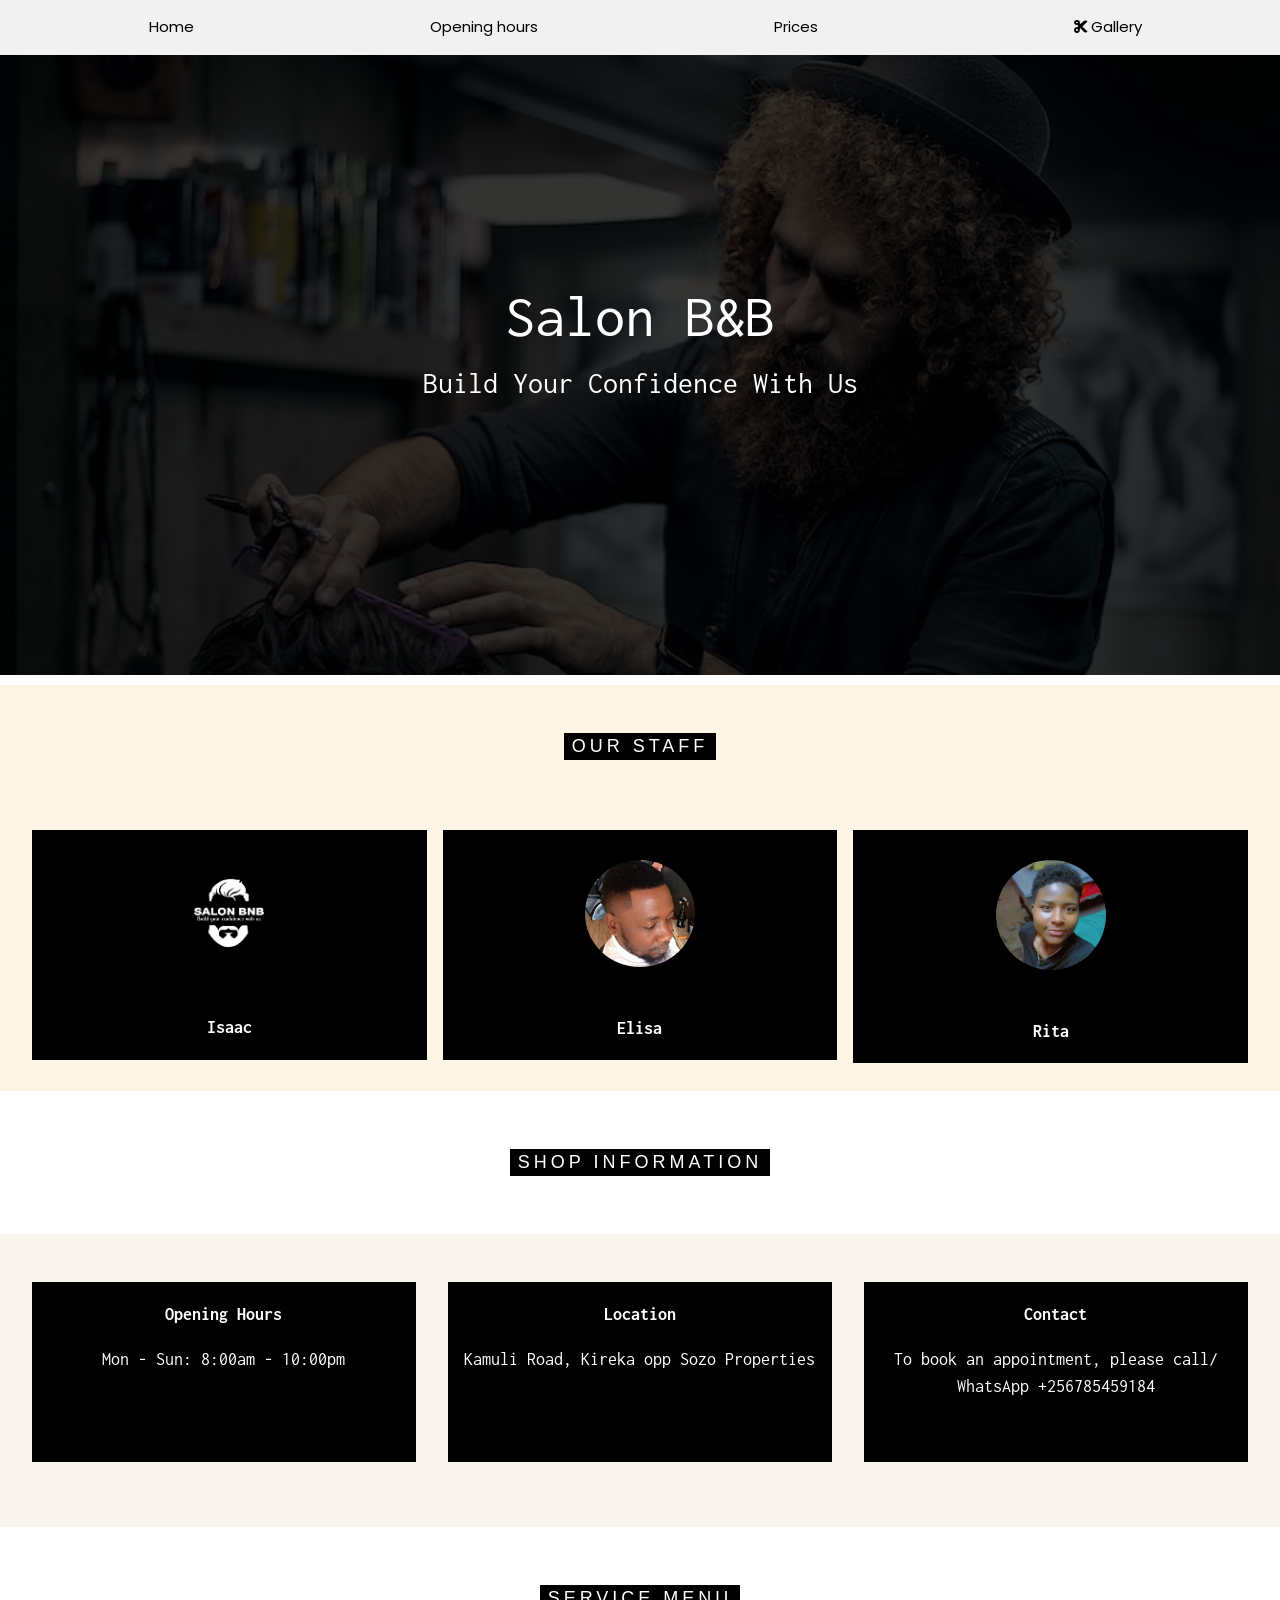
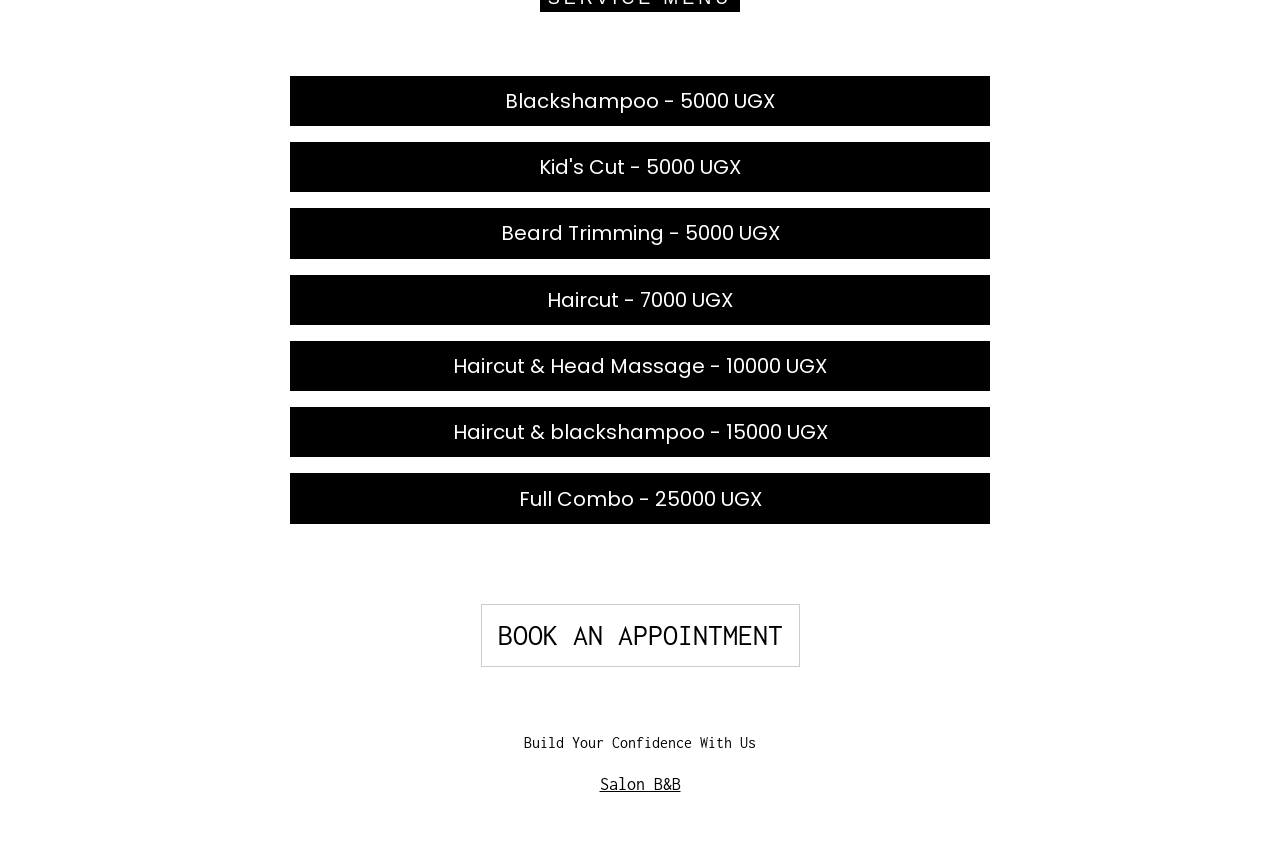
<file: index.html>
<!DOCTYPE html>
<html lang="en">
    <head>
        <title>Salon b&b</title>
        <meta charset="UTF-8">
        <meta name="viewport" content="width=device-width, initial-scale=1">
        <link rel="stylesheet" href="./css/w3.css">
        <!-- Custom Css -->
        <link rel="stylesheet" href="./css/styles.css">

        <!-- Font Families -->
        <link rel="stylesheet" href="https://fonts.googleapis.com/css?family=Inconsolata">
        <link rel="stylesheet" href="https://fonts.googleapis.com/css?family=Poppins">
        <link rel="stylesheet" href="https://use.fontawesome.com/releases/v5.15.4/css/all.css"
            integrity="sha384-DyZ88mC6Up2uqS4h/KRgHuoeGwBcD4Ng9SiP4dIRy0EXTlnuz47vAwmeGwVChigm" crossorigin="anonymous">
        <link rel="icon" href="./images/SALON_BNB_LOGO-02.jpg" class="w3-circle/>
    </head>
<body class="w3-sand">

    <!-- Navbar Section -->
    <div class="w3-top">
        <div class="w3-row w3-padding w3-light-gray">
            
            <div class="w3-col s3">
                <a href="#home" class="w3-button w3-b w3-block">Home</a>
            </div>
            <div class="w3-col s3">
                <a href="#hour-section" class="w3-button w3-b w3-block">Opening hours</a>
            </div>
            <div class="w3-col s3">
                <a href="#price-section" class="w3-button w3-b w3-block">Prices</a>
            </div>

            <div class="w3-col s3">
                <a href="slide.html" class="w3-button w3-block">
                    <i class="fas fa-cut"></i> Gallery
                </a>
            </div>
        </div>
    </div>

    <!-- Header with image -->
    <header class="header w3-display-container w3-grayscale-min" id="home">
        <div class="w3-display-middle w3-center">
            <span class="w3-text-white" style="font-size:60px; text-transform: capitalize;">Salon b&b</span>
            <br>
            <span class="w3-text-white" style="font-size:30px; text-transform: capitalize;">Build your confidence with us</span>
        </div>
    </header>

    <!-- Our Barbers Section -->
    <div class="w3-sand w3-large" id="information">
        <h5 class="w3-center w3-padding-48"><span class="w3-tag w3-wide">OUR STAFF</span></h5>
        <div class="w3-row-padding w3-padding-large">
            <div class="w3-third w3-container w3-margin-bottom w3-hover-grayscale">
                <div class="w3-container w3-center w3-black">
                    <div style=" height:100%; max-width: 170px; margin: 0 auto; padding: 2rem;">
                        <img src="./images/SALON_BNB_LOGO-01.png" alt="barber"
                            style="width: 100%; height: 100%;">
                    </div>
                    <p><b>Isaac</b></p>
                </div>
            </div>
            <div class="w3-third w3-container w3-margin-bottom w3-hover-grayscale">
                <div class="w3-container w3-center w3-black">
                    <div class="" style=" height: 100%; max-width: 170px; margin: 0 auto; padding: 2rem;">
                        <img src="./images/elisa.jpeg" class="w3-circle" alt="barber" style="width: 100%; height: 100%;">
                    </div>
                    <p><b>Elisa</b></p>
                </div>
            </div>
            <div class="w3-third w3-container w3-margin-bottom w3-hover-grayscale">
                <div class="w3-container w3-center w3-black">
                    <div class="" style=" height: 100%; max-width: 170px; margin: 0 auto; padding: 2rem;">
                        <img src="./images/rita.jpeg" class="w3-circle" alt="barber" style="width: 100%; height: 100%;">
                    </div>
                    <p><b>Rita</b></p>
                </div>
            </div>
        </div>
    </div>


    <!-- Barber Shop Information Section -->
    <h5 class="w3-center w3-padding-48" id="hour-section"><span class="w3-tag w3-wide">SHOP INFORMATION</span></h5>
    <div class="w3-center">
        <div class="w3-container w3-padding-48 w3-large section-break w3-sand" id="information">
            <div class="w3-third w3-center w3-container w3-margin-bottom">
                <div class="w3-container w3-black" style="height: 180px;">
                    <p><b>Opening Hours</b></p>
                    <p>Mon - Sun: 8:00am - 10:00pm</p>
                </div>
            </div>
            <div class="w3-third w3-center w3-container w3-margin-bottom">
                <div class="w3-container w3-black" style="height: 180px;">
                    <p><b>Location</b></p>
                    <p>Kamuli Road, Kireka opp Sozo Properties</p>
                </div>
            </div>
            <div class="w3-third w3-center w3-container">
                <div class=" w3-container w3-black" style=" height: 180px;">
                    <p><b>Contact</b></p>
                    <p>To book an appointment, please call/ WhatsApp +256785459184</p>
                </div>
            </div>
        </div>
    </div>
    <!-- Pricing Section-->
    <div class="w3-container" id="price-section">
        <div class="w3-content w3-center" style="max-width:700px; font-weight: 600;">
            <h5 class="w3-center w3-padding-48"><span class="w3-tag w3-wide">SERVICE MENU</span></h5>
            
            <div class="w3-panel w3-black">
                <h4>Blackshampoo - 5000 UGX</h4>
            </div>

            <div class="w3-panel w3-black">
                <h4>Kid's Cut - 5000 UGX</h4>
            </div>

            <div class="w3-panel w3-black">
                <h4>Beard Trimming - 5000 UGX</h4>
            </div>

            <div class="w3-panel w3-black">
                <h4>Haircut - 7000 UGX </h4>
            </div>

            <div class="w3-panel w3-black">
                <h4>Haircut & Head Massage - 10000 UGX</h4>
            </div>

            <div class="w3-panel w3-black">
                <h4>Haircut & blackshampoo - 15000 UGX</h4>
            </div>

            <div class="w3-panel w3-black">
                <h4>Full Combo - 25000 UGX</h4>
            </div>
        
        </div>
    </div>
    </div>

     <!-- Call to Action Button -->
     <div class="call-to-action w3-center w3-padding-top-64">
        <a href="login.html" style="font-size:30px;" class="w3-white w3-text-dark w3-btn w3-border">BOOK AN
            APPOINTMENT</a>
    </div>
    <!-- End page content -->

   <!-- Footer. This section contains an ad for W3Schools Spaces. You can leave it to support us. -->
   <footer class="w3-center w3-padding-48 w3-large">
    <p class="w3-small">Build Your Confidence With Us</p>
    <a href="#home" >Salon B&B</a>
    <!-- <a class="w3-button w3-round-xxlarge w3-small w3-light-grey w3-margin-bottom w3-border" href="#home" target="_blank">Salon B&B</a> -->
    <!-- End footer. -->
    </footer>
</body>

</html>
</file>
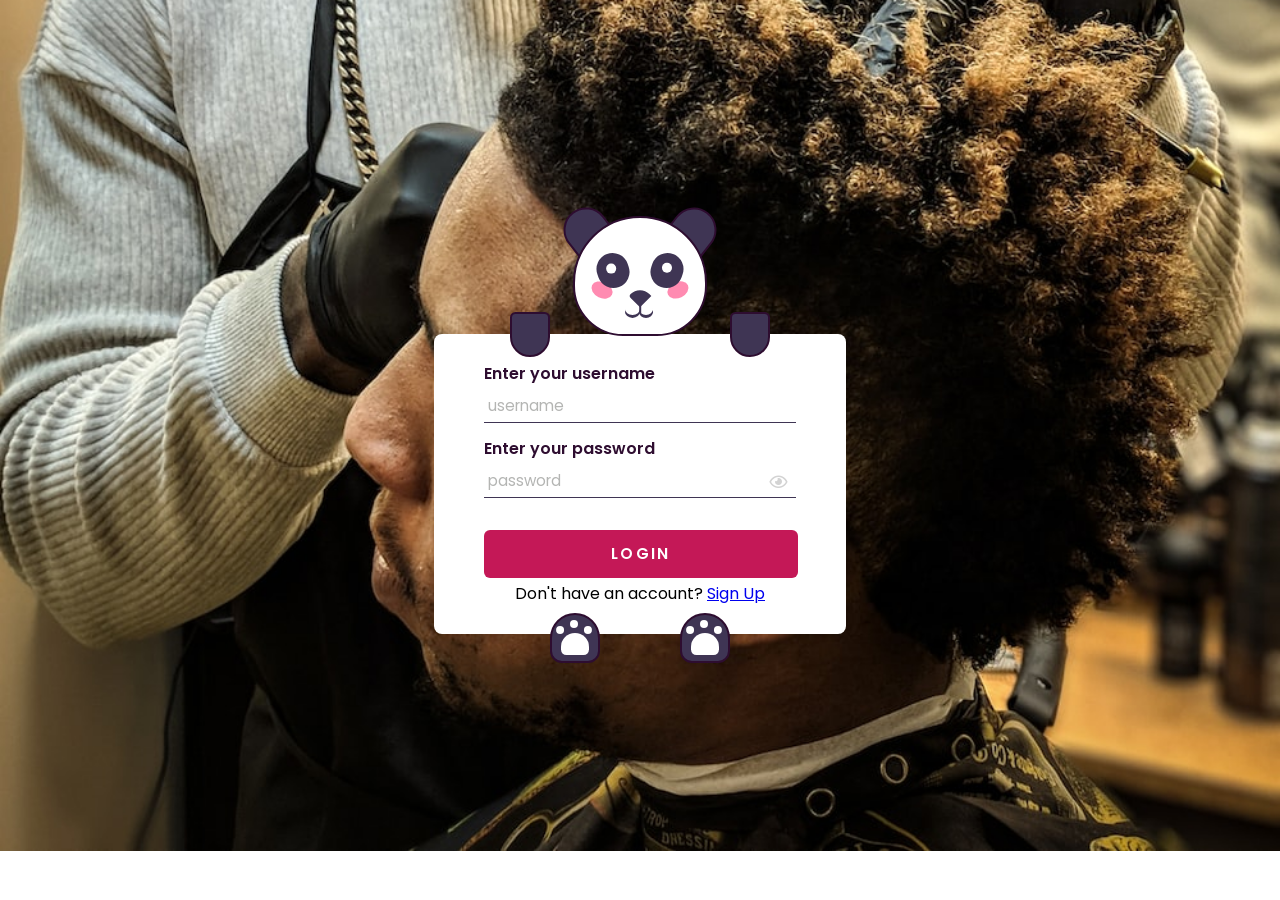
<file: login.html>
<!DOCTYPE html>
<html lang="en">
<head>
    <meta charset="UTF-8">
    <meta name="viewport" content="width=device-width, initial-scale=1.0">
    <title>Login</title>
    <link rel="icon" href="./images/SALON_BNB_LOGO-02.jpg">
    <link rel='stylesheet' href='https://fonts.googleapis.com/css2?family=Poppins:wght@400;600&amp;display=swap'>
    <link rel="stylesheet" href="./css/login.css">
    <link rel="stylesheet" href="https://cdnjs.cloudflare.com/ajax/libs/font-awesome/5.13.0/css/all.min.css">

</head>
<body>
    <div class="container">
        <form action="index.html?#hour-section">
            <label for="username">Enter your username</label>
            <input type="text" id="username" placeholder="username">
            <label for="password">Enter your password</label>
            <div class="form-container">
                <i class="far fa-eye" id="eye"></i>
            <input type="password" id="password" placeholder="password">
            </div>
            <br>
            <button type="submit">Login
            </button>
            <span class="registration">Don't have an account?   <a href="register.html">Sign Up </a> </span>     
        </form>
    <div class="ear-l"></div>
    <div class="ear-r"></div>
    <div class="panda-face">
        <div class="blush-l"></div>
        <div class="blush-r"></div>
        <div class="eye-l">
            <div class="eyeball-l"></div>
        </div>
        <div class="eye-r">
            <div class="eyeball-r"></div>
        </div>
        <div class="nose"></div>
        <div class="mouth"></div>
    </div>
    <div class="hand-l"></div>
    <div class="hand-r"></div>
    <div class="paw-l"></div>
    <div class="paw-r"></div>
</div>
<script src="./js/login.js" ></script>
</body>
</html>
</file>
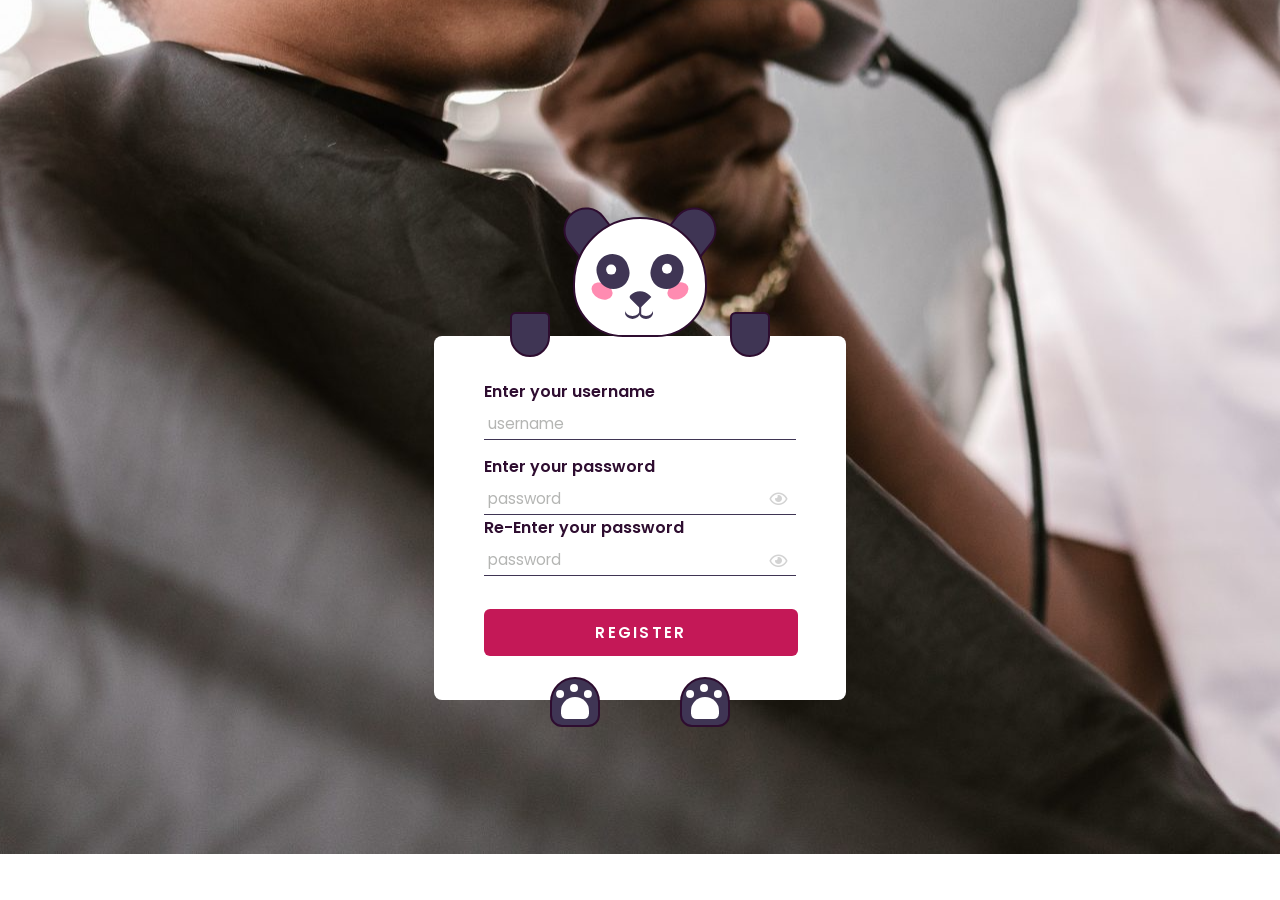
<file: register.html>
<!DOCTYPE html>
<html lang="en">
<head>
    <meta charset="UTF-8">
    <meta name="viewport" content="width=device-width, initial-scale=1.0">
    <title>Registration</title>
    <link rel="icon" href="./images/SALON_BNB_LOGO-02.jpg">
    <link rel='stylesheet' href='https://fonts.googleapis.com/css2?family=Poppins:wght@400;600&amp;display=swap'>
    <link rel="stylesheet" href="./css/register.css">
    <link rel="stylesheet" href="https://cdnjs.cloudflare.com/ajax/libs/font-awesome/5.13.0/css/all.min.css">

</head>
<body>
    <div class="container">
    
        <form name = "register" method="post" action="index.html">
            
                <label for="username">Enter your username</label>
            <input type="text" name="username" id="username" placeholder="username">
            
            <label for="password">Enter your password</label>
            
            <div class="form-container">
                <i class="far fa-eye" id="eye1" ></i>
            <input type="password" id="password" name = "password" placeholder="password">
            </div>
            <label for="password">Re-Enter your password</label>
            <div class="form-container">
            <i class="far fa-eye" id="eye2"></i>
            <input type="password" name="password" id="re-enter" placeholder="password">
        </div>
            <br>
            <button type="submit">Register</button>
            
        </form>
    <div class="ear-l"></div>
    <div class="ear-r"></div>
    <div class="panda-face">
        <div class="blush-l"></div>
        <div class="blush-r"></div>
        <div class="eye-l">
            <div class="eyeball-l"></div>
        </div>
        <div class="eye-r">
            <div class="eyeball-r"></div>
        </div>
        <div class="nose"></div>
        <div class="mouth"></div>
    </div>
    <div class="hand-l"></div>
    <div class="hand-r"></div>
    <div class="paw-l"></div>
    <div class="paw-r"></div>
</div>
<script src="./js/register.js" ></script>
</body>
</html>
</file>
<file: css/styles.css>
body,
html {
  height: 100%;
  font-family: "Inconsolata", sans-serif;
  scroll-behavior: smooth;
}

.header {
  min-height: 75%;
  background: url("../images/barber.png") no-repeat center center fixed;
  background-color: rgba(0, 0, 0, 0.80);
  background-blend-mode: multiply;
  background-size: cover;
}

.w3-top,
h4 {
  font-family: "Poppins", sans-serif;
}

/* Shop Information section */
.section-break {
  min-height: 100%;
  background: url("../images/machines.png") no-repeat center center fixed;
  filter: grayscale(50%);
  background-blend-mode: multiply;
  background-size: cover;
}
</file>
<file: css/login.css>
* {
    padding: 0;
    margin: 0;
    box-sizing: border-box;
    font-family: "Poppins", sans-serif;
  }
  
  body {
    /* background-color: #69666f; */
    background: url(../images/bnb.jpeg);
    background-repeat: no-repeat;
    background-size: cover;
    background-position: center;
  }
  .container {
    height: 31.25em;
    width: 31.25em;
    position: absolute;
    transform: translate(-50%, -50%);
    top: 50%;
    left: 50%;
  }
  form {
    width: 25.75em;
    height: 18.75em;
    background-color: #ffffff;
    position: absolute;
    transform: translate(-50%, -50%);
    top: calc(50% + 2.1em);
    left: 50%;
    padding: 0 3.1em;
    display: flex;
    flex-direction: column;
    justify-content: center;
    border-radius: 0.5em;
  }
  form label {
    display: block;
    margin-bottom: 0.2em;
    font-weight: 600;
    color: #2e0d30;
  }
  form input {
    font-size: 0.95em;
    font-weight: 400;
    color: #3f3554;
    padding: 0.3em;
    border: none;
    border-bottom: 0.12em solid #3f3554;
    outline: none;
  }
  form input:focus {
    border-color: #71c418;
  }
  
  form input::placeholder {
    color: #b4b5b3;
  }
  
  form input:not(:last-child) {
    margin-bottom: 0.9em;
  }
  form button {
    font-size: 0.95em;
    padding: 0.8em 0;
    width: 20.7em;
    border-radius: 6px;
    border: none;
    outline: none;
    background-color: #c41857;
    color: #fff;
    text-transform: uppercase;
    font-weight: 600;
    cursor: pointer;
    letter-spacing: 0.15em;
    margin-top: 0.5em;
  }
  form span {
    margin-top: 0.2em;
    text-align: center;
  }
  .panda-face {
    height: 7.5em;
    width: 8.4em;
    background-color: #ffffff;
    border: 0.18em solid #2e0d30;
    border-radius: 7.5em 7.5em 5.62em 5.62em;
    position: absolute;
    top: 1em;
    margin: auto;
    left: 0;
    right: 0;
  }
  .ear-l,
  .ear-r {
    background-color: #3f3554;
    height: 2.5em;
    width: 2.81em;
    border: 0.18em solid #2e0d30;
    border-radius: 2.5em 2.5em 0 0;
    top: 0.50em;
    position: absolute;
  }
  .ear-l {
    transform: rotate(-38deg);
    left: 10.75em;
  }
  .ear-r {
    transform: rotate(38deg);
    right: 10.75em;
  }
  .blush-l,
  .blush-r {
    background-color: #ff8bb1;
    height: 1em;
    width: 1.37em;
    border-radius: 50%;
    position: absolute;
    top: 4em;
  }
  .blush-l {
    transform: rotate(25deg);
    left: 1em;
  }
  .blush-r {
    transform: rotate(-25deg);
    right: 1em;
  }
  .eye-l,
  .eye-r {
    background-color: #3f3554;
    height: 2.18em;
    width: 2em;
    border-radius: 2em;
    position: absolute;
    top: 2.18em;
  }
  .eye-l {
    left: 1.37em;
    transform: rotate(-20deg);
  }
  .eye-r {
    right: 1.37em;
    transform: rotate(20deg);
  }
  .eyeball-l,
  .eyeball-r {
    height: 0.6em;
    width: 0.6em;
    background-color: #ffffff;
    border-radius: 50%;
    position: absolute;
    left: 0.6em;
    top: 0.6em;
    transition: 1s all;
  }
  .eyeball-l {
    transform: rotate(20deg);
  }
  .eyeball-r {
    transform: rotate(-20deg);
  }
  .nose {
    height: 1em;
    width: 1em;
    background-color: #3f3554;
    position: absolute;
    top: 4.37em;
    margin: auto;
    left: 0;
    right: 0;
    border-radius: 1.2em 0 0 0.25em;
    transform: rotate(45deg);
  }
  .nose:before {
    content: "";
    position: absolute;
    background-color: #3f3554;
    height: 0.6em;
    width: 0.1em;
    transform: rotate(-45deg);
    top: 0.75em;
    left: 1em;
  }
  .mouth,
  .mouth:before {
    height: 0.75em;
    width: 0.93em;
    background-color: transparent;
    position: absolute;
    border-radius: 50%;
    box-shadow: 0 0.18em #3f3554;
  }
  .mouth {
    top: 5.31em;
    left: 3.12em;
  }
  .mouth:before {
    content: "";
    position: absolute;
    left: 0.87em;
  }
  .hand-l,
  .hand-r {
    background-color: #3f3554;
    height: 2.81em;
    width: 2.5em;
    border: 0.18em solid #2e0d30;
    border-radius: 0.6em 0.6em 2.18em 2.18em;
    transition: 1s all;
    position: absolute;
    top: 7.0em;
  }
  .hand-l {
    left: 7.5em;
  }
  .hand-r {
    right: 7.5em;
  }
  .paw-l,
  .paw-r {
    background-color: #3f3554;
    height: 3.12em;
    width: 3.12em;
    border: 0.18em solid #2e0d30;
    border-radius: 2.5em 2.5em 1.2em 1.2em;
    position: absolute;
    top: 25.80em;
  }
  .paw-l {
    left: 10em;
  }
  .paw-r {
    right: 10em;
  }
  .paw-l:before,
  .paw-r:before {
    position: absolute;
    content: "";
    background-color: #ffffff;
    height: 1.37em;
    width: 1.75em;
    top: 1.12em;
    left: 0.55em;
    border-radius: 1.56em 1.56em 0.6em 0.6em;
  }
  .paw-l:after,
  .paw-r:after {
    position: absolute;
    content: "";
    background-color: #ffffff;
    height: 0.5em;
    width: 0.5em;
    border-radius: 50%;
    top: 0.31em;
    left: 1.12em;
    box-shadow: 0.87em 0.37em #ffffff, -0.87em 0.37em #ffffff;
  }
  @media screen and (max-width: 500px) {
    .container {
      font-size: 14px;
    }
  } 

  .form-container {
    width: 100%;
    position: relative;
  }
  .form-container input[type="password"], 
  .form-container input[type="text"]{
    width: 100%;
  }
  .fa-eye {
    position: absolute;
    top: 28%;
    right: 3%;
    cursor: pointer;
    color: lightgrey;
  }
</file>
<file: css/register.css>
* {
    padding: 0;
    margin: 0;
    box-sizing: border-box;
    font-family: "Poppins", sans-serif;
  }

  body {
    /* background-color: #69666f; */
    background: url(../images/kid.png);
    background-position: center;
    top: 60px;
    background-repeat: no-repeat;
    background-size: 200%;
  }
  .container {
    height: 31.25em;
    width: 31.25em;
    position: absolute;
    transform: translate(-50%, -50%);
    top: 50%;
    left: 50%;
  }
  form {
    width: 25.75em;
    height: 22.75em;
    background-color: #ffffff;
    position: absolute;
    transform: translate(-50%, -50%);
    top: calc(60% + 1.1em);
    left: 50%;
    padding: 0 3.1em;
    display: flex;
    flex-direction: column;
    justify-content: center;
    border-radius: 0.5em;
  }
  form label {
    display: block;
    margin-bottom: 0.2em;
    font-weight: 600;
    color: #2e0d30;
  }
  form input {
    font-size: 0.95em;
    font-weight: 400;
    color: #3f3554;
    padding: 0.3em;
    border: none;
    border-bottom: 0.10em solid #3f3554;
    outline: none;
  }
  form input:focus {
    border-color: #71c418;
  }
  
  form input::placeholder {
    color: #b4b5b3;
  }
  
  form input:not(:last-child) {
    margin-bottom: 0.9em;
  }
  form button {
    font-size: 0.95em;
    padding: 0.8em 0;
    width: 20.7em;
    border-radius: 6px;
    border: none;
    outline: none;
    background-color: #c41857;
    color: #fff;
    text-transform: uppercase;
    font-weight: 600;
    cursor: pointer;
    letter-spacing: 0.15em;
    margin-top: 0.5em;
  }
  form span {
    margin-top: 0.2em;
    text-align: center;
  }
  .panda-face {
    height: 7.5em;
    width: 8.4em;
    background-color: #ffffff;
    border: 0.18em solid #2e0d30;
    border-radius: 7.5em 7.5em 5.62em 5.62em;
    position: absolute;
    top: 1.05em;
    margin: auto;
    left: 0;
    right: 0;
  }
  .ear-l,
  .ear-r {
    background-color: #3f3554;
    height: 2.5em;
    width: 2.81em;
    border: 0.18em solid #2e0d30;
    border-radius: 2.5em 2.5em 0 0;
    top: 0.50em;
    position: absolute;
  }
  .ear-l {
    transform: rotate(-38deg);
    left: 10.75em;
  }
  .ear-r {
    transform: rotate(38deg);
    right: 10.75em;
  }
  .blush-l, .blush-r {
    background-color: #ff8bb1;
    height: 1em;
    width: 1.37em;
    border-radius: 50%;
    position: absolute;
    top: 4em;
  }
  .blush-l {
    transform: rotate(25deg);
    left: 1em;
  }
  .blush-r {
    transform: rotate(-25deg);
    right: 1em;
  }
  .eye-l,
  .eye-r {
    background-color: #3f3554;
    height: 2.18em;
    width: 2em;
    border-radius: 2em;
    position: absolute;
    top: 2.18em;
  }
  .eye-l {
    left: 1.37em;
    transform: rotate(-20deg);
  }
  .eye-r {
    right: 1.37em;
    transform: rotate(20deg);
  }
  .eyeball-l,
  .eyeball-r {
    height: 0.6em;
    width: 0.6em;
    background-color: #ffffff;
    border-radius: 50%;
    position: absolute;
    left: 0.6em;
    top: 0.6em;
    transition: 1s all;
  }
  .eyeball-l {
    transform: rotate(20deg);
  }
  .eyeball-r {
    transform: rotate(-20deg);
  }
  .nose {
    height: 1em;
    width: 1em;
    background-color: #3f3554;
    position: absolute;
    top: 4.37em;
    margin: auto;
    left: 0;
    right: 0;
    border-radius: 1.2em 0 0 0.25em;
    transform: rotate(45deg);
  }
  .nose:before {
    content: "";
    position: absolute;
    background-color: #3f3554;
    height: 0.6em;
    width: 0.1em;
    transform: rotate(-45deg);
    top: 0.75em;
    left: 1em;
  }
  .mouth,
  .mouth:before {
    height: 0.75em;
    width: 0.93em;
    background-color: transparent;
    position: absolute;
    border-radius: 50%;
    box-shadow: 0 0.18em #3f3554;
  }
  .mouth {
    top: 5.31em;
    left: 3.12em;
  }
  .mouth:before {
    content: "";
    position: absolute;
    left: 0.87em;
  }
  .hand-l,
  .hand-r {
    background-color: #3f3554;
    height: 2.81em;
    width: 2.5em;
    border: 0.18em solid #2e0d30;
    border-radius: 0.6em 0.6em 2.18em 2.18em;
    transition: 1s all;
    position: absolute;
    top: 7.0em;
  }
  .hand-l {
    left: 7.5em;
  }
  .hand-r {
    right: 7.5em;
  }
  .paw-l,
  .paw-r {
    background-color: #3f3554;
    height: 3.12em;
    width: 3.12em;
    border: 0.18em solid #2e0d30;
    border-radius: 2.5em 2.5em 1.2em 1.2em;
    position: absolute;
    top: 29.80em;
  }
  .paw-l {
    left: 10em;
  }
  .paw-r {
    right: 10em;
  }
  .paw-l:before,
  .paw-r:before {
    position: absolute;
    content: "";
    background-color: #ffffff;
    height: 1.37em;
    width: 1.75em;
    top: 1.12em;
    left: 0.55em;
    border-radius: 1.56em 1.56em 0.6em 0.6em;
  }
  .paw-l:after,
  .paw-r:after {
    position: absolute;
    content: "";
    background-color: #ffffff;
    height: 0.5em;
    width: 0.5em;
    border-radius: 50%;
    top: 0.31em;
    left: 1.12em;
    box-shadow: 0.87em 0.37em #ffffff, -0.87em 0.37em #ffffff;
  }
  @media screen and (max-width: 500px) {
    .container {
      font-size: 14px;
    }
  } 
  form i {
    text-align: right;
    cursor: pointer;
  }
  .form-container {
    width: 100%;
    position: relative;
  }
  .form-container input[type="password"], 
  .form-container input[type="text"]{
    width: 100%;
    /* padding: 12px 36px 12px 12px; */
    /* box-sizing: border-box; */
  }
  .fa-eye {
    position: absolute;
    top: 28%;
    right: 3%;
    cursor: pointer;
    color: lightgrey;
  }
</file>
